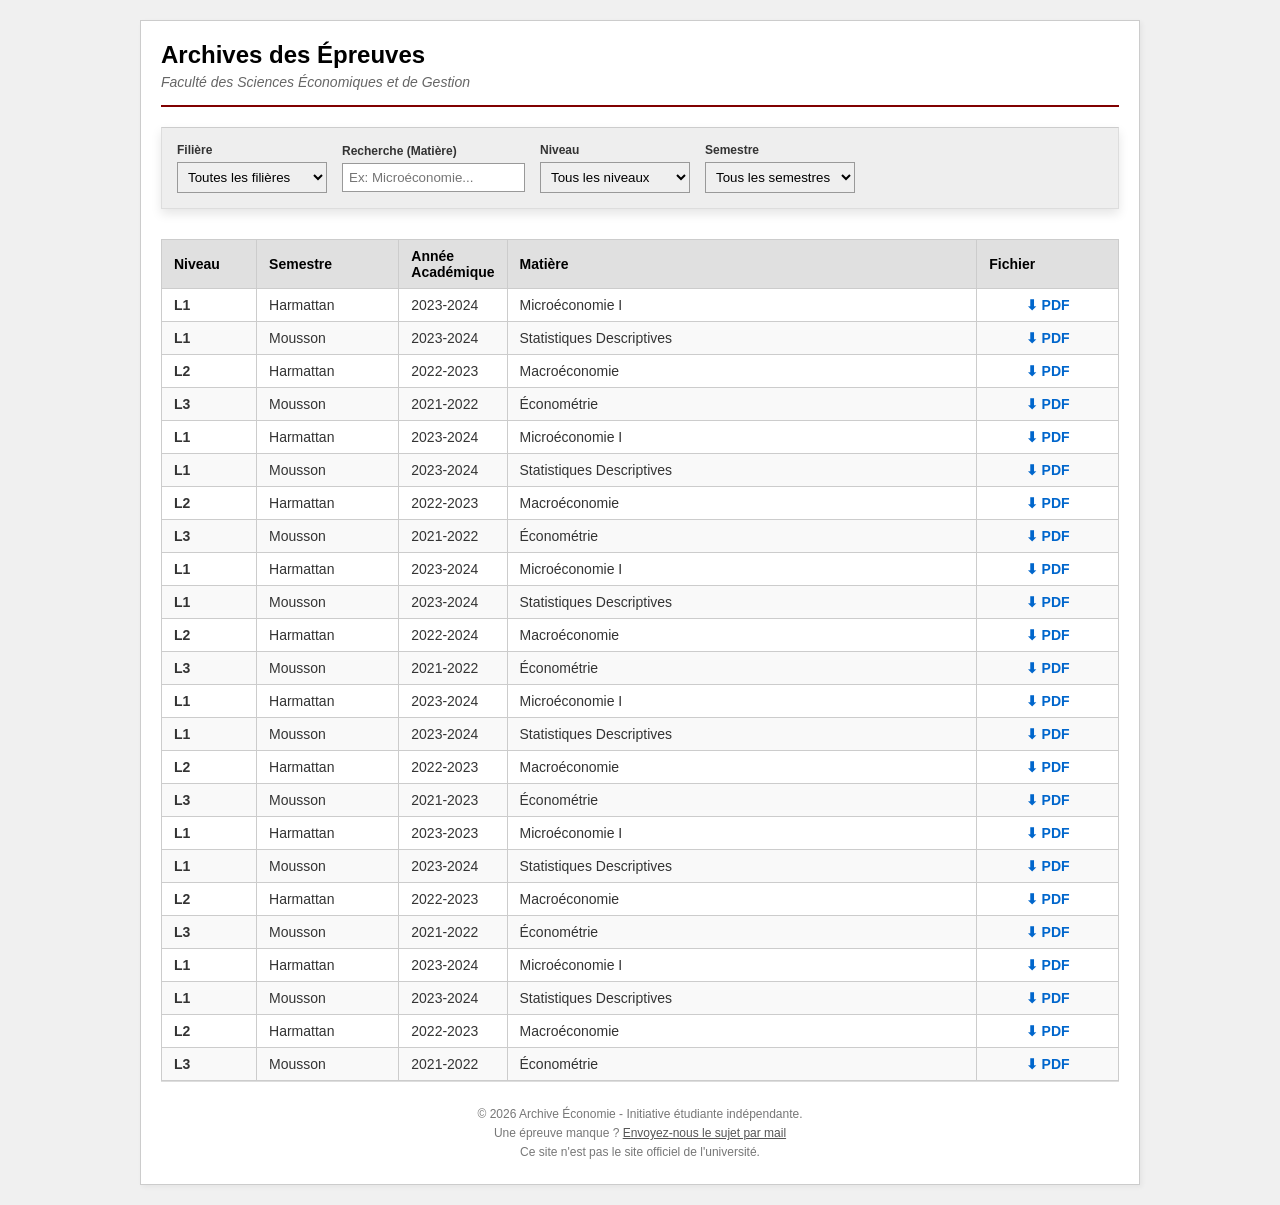
<file: index.html>
<!DOCTYPE html>
<html lang="fr">
<head>
    <meta charset="UTF-8">
    <meta name="viewport" content="width=device-width, initial-scale=1.0">
    <title>Archives Examens - Économie</title>
    <link rel="stylesheet" href="style.css">
    <!-- Goatcounter pour compter le trafic sur le site archive  -->
    <script data-goatcounter="https://archives-exam.goatcounter.com/count"
        async src="//gc.zgo.at/count.js"></script>
</head>
<body>

<div class="container">
    <header>
        <h1>Archives des Épreuves</h1>
        <p class="subtitle">Faculté des Sciences Économiques et de Gestion</p>
    </header>

    <!-- Zone de Filtres -->
    <div class="filters">

        <div class="filter-group">
            <label for="filiereSelect">Filière</label>
            <select id="filiereSelect">
                <option value="all">Toutes les filières</option>
                <option value="Economie">Economie</option>
                <option value="Gestion">Gestion</option>
                <!-- Ajoutez d'autres filières ici si besoin -->
            </select>
        </div>

        
        <div class="filter-group">
            <label for="search">Recherche (Matière)</label>
            <input type="text" id="search" placeholder="Ex: Microéconomie...">
        </div>

        <div class="filter-group">
            <label for="levelSelect">Niveau</label>
            <select id="levelSelect">
                <option value="all">Tous les niveaux</option>
                <option value="L1">Licence 1 (L1)</option>
                <option value="L2">Licence 2 (L2)</option>
                <option value="L3">Licence 3 (L3)</option>
                <option value="M1">Master 1 (M1)</option>
                <option value="M2">Master 2 (M2)</option>
            </select>
        </div>

        <div class="filter-group">
            <label for="semesterSelect">Semestre</label>
            <select id="semesterSelect">
                <option value="all">Tous les semestres</option>
                <option value="Harmattan">Harmattan </option>
                <option value="Mousson">Mousson </option>
            </select>
        </div>
    </div>

    <!-- Indicateur de Chargement -->
    <div id="loader">
        <span class="spinner"></span> Chargement de l'archive...
    </div>

    <!-- Tableau des résultats -->
     <div class="table-responsive">
    <table id="examTable" style="display:none;">
        <thead>
            <tr>
                <th style="width: 10%;">Niveau</th>
                <th style="width: 15%;">Semestre</th>
                <th style="width: 10%;">Année Académique</th>
                <th style="width: 50%;">Matière</th>
                <th style="width: 15%;">Fichier</th>
            </tr>
        </thead>
        <tbody id="tableBody">
            <!-- Les lignes seront insérées ici par JavaScript -->
        </tbody>
    </table>
</div>
    
    <div id="no-results">Aucune épreuve trouvée pour ces critères.</div>
  
    <footer>
        <p>&copy; 2026 Archive Économie - Initiative étudiante indépendante.</p>
        <p>
            Une épreuve manque ? 
            <a href="mailto:votre-email@etudiant.univ.tg">Envoyez-nous le sujet par mail</a>
        </p>
        <p>Ce site n'est pas le site officiel de l'université.</p>
    </footer>

</div>

<script>
    // Variables globales
    let allExams = [];
    
    // Éléments du DOM
    const tableBody = document.getElementById('tableBody');
    const searchInput = document.getElementById('search');
    const filiereSelect = document.getElementById('filiereSelect'); // NOUVEAU
    const levelSelect = document.getElementById('levelSelect');
    const semesterSelect = document.getElementById('semesterSelect');
    const loader = document.getElementById('loader');
    const table = document.getElementById('examTable');
    const noResults = document.getElementById('no-results');

    // 1. Charger les données
    window.onload = function() {
        loader.style.display = 'block';
        fetch('data.json') // Assurez-vous que le chemin est bon (ex: /archive-exams/data.json sur GitHub si besoin)
            .then(response => response.json())
            .then(data => {
                allExams = data;
                renderTable(allExams);
                loader.style.display = 'none';
                table.style.display = 'table';
            })
            .catch(error => {
                loader.innerHTML = "Erreur de chargement des données.";
                console.error('Erreur:', error);
            });
    };

    // 2. Afficher le tableau
    function renderTable(data) {
        tableBody.innerHTML = ''; 

        if (data.length === 0) {
            table.style.display = 'none';
            noResults.style.display = 'block';
            return;
        } else {
            table.style.display = 'table';
            noResults.style.display = 'none';
        }

        data.forEach(exam => {
            const row = document.createElement('tr');
            row.innerHTML = `
                <td><strong>${exam.niveau}</strong></td>
                <td>${exam.semestre}</td>
                <td>${exam.annee}</td>
                <td>${exam.matiere}</td>
                <td style="text-align:center;"><a href="${exam.fichier}" class="download-btn" target="_blank">⬇ PDF</a></td>
            `;
            tableBody.appendChild(row);
        });
    }

    // 3. Fonction de filtrage
    function filterExams() {
        const searchText = searchInput.value.toLowerCase();
        const selectedFiliere = filiereSelect.value; // NOUVEAU
        const selectedLevel = levelSelect.value;
        const selectedSemester = semesterSelect.value;

        const filtered = allExams.filter(exam => {
            const matchText = exam.matiere.toLowerCase().includes(searchText);
            // NOUVEAU : On vérifie la filière (si 'all' on prend tout, sinon on compare)
            // Note: Assurez-vous que dans data.json vous avez bien écrit "Economie" (sans accent ou avec, comme dans le select)
            const matchFiliere = (selectedFiliere === 'all') || (exam.filiere === selectedFiliere);
            const matchLevel = (selectedLevel === 'all') || (exam.niveau === selectedLevel);
            const matchSemester = (selectedSemester === 'all') || (exam.semestre === selectedSemester);

            return matchText && matchFiliere && matchLevel && matchSemester;
        });

        renderTable(filtered);
    }

    // 4. Écouteurs
    searchInput.addEventListener('input', filterExams);
    filiereSelect.addEventListener('change', filterExams); // NOUVEAU
    levelSelect.addEventListener('change', filterExams);
    semesterSelect.addEventListener('change', filterExams);
</script>

</body>
</html>
</file>
<file: style.css>
/* Reset basique */
* {
    box-sizing: border-box;
}

body {
    font-family: "Helvetica Neue", Helvetica, Arial, sans-serif;
    background-color: #f0f0f0; /* Gris très clair, reposant */
    color: #333;
    margin: 0;
    padding: 20px;
    font-size: 14px;
}

/* Conteneur principal centré */
.container {
    max-width: 1000px;
    margin: 0 auto;
    background-color: #fff;
    border: 1px solid #ccc;
    padding: 20px;
    box-shadow: 2px 2px 5px rgba(0,0,0,0.05);
    
    min-height: 90vh;       /* Force la boîte à faire au moins 90% de la hauteur de l'écran */
    display: flex;          /* Active le mode flexible */
    flex-direction: column; /* Organise le contenu en colonne verticale */
}

/* En-tête */
header {
    border-bottom: 2px solid #800000; /* Un rouge bordeaux académique */
    padding-bottom: 15px;
    margin-bottom: 20px;
}

h1 {
    margin: 0;
    font-size: 24px;
    color: #000;
}

p.subtitle {
    margin: 5px 0 0;
    color: #666;
    font-style: italic;
}

/* Zone de Recherche et Filtres */
.filters {
    background-color: #eee;
    padding: 15px;
    border: 1px solid #ddd;
    margin-bottom: 20px;
    display: flex;
    flex-wrap: wrap;
    gap: 15px;
    align-items: center;
    
    position: -webkit-sticky; /* Pour que ça marche sur Safari (iPhone) */
    position: sticky;         /* La commande standard */
    top: 0;                   /* Colle l'élément tout en haut de l'écran */
    z-index: 100;             /* S'assure qu'il passe AU-DESSUS du tableau */
    box-shadow: 0 5px 10px rgba(0,0,0,0.1); /* Ajoute une petite ombre quand on scrolle */
    border-top: 1px solid #ccc; /* Petite bordure esthétique */
}

.filter-group {
    display: flex;
    flex-direction: column;
}

.filter-group label {
    font-weight: bold;
    font-size: 12px;
    margin-bottom: 5px;
}

input[type="text"], select {
    padding: 6px;
    border: 1px solid #999;
    border-radius: 0; /* Pas d'arrondis modernes */
    min-width: 150px;
}

/* Indicateur de chargement */
#loader {
    text-align: center;
    padding: 20px;
    font-weight: bold;
    color: #666;
    display: none; /* Caché par défaut, activé par JS */
}

.spinner {
    display: inline-block;
    width: 20px;
    height: 20px;
    border: 3px solid rgba(0,0,0,0.1);
    border-radius: 50%;
    border-top-color: #333;
    animation: spin 1s ease-in-out infinite;
    margin-right: 10px;
    vertical-align: middle;
}

@keyframes spin {
    to { transform: rotate(360deg); }
}

/* Tableau */
table {
    width: 100%;
    border-collapse: collapse;
    margin-top: 10px;
}

th, td {
    border: 1px solid #ccc;
    padding: 8px 12px;
    text-align: left;
}

th {
    background-color: #e0e0e0;
    font-weight: bold;
    color: #000;
}

/* Effet zébré pour la lisibilité "Data" */
tr:nth-child(even) {
    background-color: #f9f9f9;
}

tr:hover {
    background-color: #ffffcc; /* Surlignage jaune pâle au survol */
}

a.download-btn {
    text-decoration: none;
    color: #0066cc;
    font-weight: bold;
}

a.download-btn:hover {
    text-decoration: underline;
    color: #003366;
}

a.download-btn:visited {
    color: #551a8b;
}

/* Message si aucun résultat */
#no-results {
    text-align: center;
    color: #d00;
    display: none;
    padding: 20px;
}
/* --- AJOUT DU FOOTER --- */
footer {
    margin-top: auto;           /* Espace entre le tableau et le footer */
    padding-top: 20px;          /* Espace intérieur haut */
    border-top: 1px solid #ddd; /* Ligne de séparation grise fine */
    text-align: center;         /* Texte centré */
    font-size: 12px;            /* Texte plus petit que le reste */
    color: #777;                /* Gris moyen pour ne pas agresser l'oeil */
}

footer p {
    margin: 5px 0;
}

footer a {
    color: #555;
    text-decoration: underline;
}

footer a:hover {
    color: #000;
}

/* --- RESPONSIVE DESIGN (POUR MOBILE) --- */

/* Permet au tableau de scroller horizontalement sur mobile sans casser la page */
.table-responsive {
    width: 100%;
    overflow-x: auto;
    -webkit-overflow-scrolling: touch; /* Scroll doux sur iPhone */
}

/* Sur les écrans de moins de 768px (Tablettes et Mobiles) */
@media screen and (max-width: 768px) {
    
    .container {
        padding: 10px; /* Moins de marge sur les côtés */
        width: 100%;
    }

    /* On empile les filtres les uns sous les autres */
    .filters {
      
        
        padding: 10px;
        gap: 5px;
    }

    .filter-group {
        width: 100%;
    }

    /* Les champs de recherche prennent toute la largeur */
    input[type="text"], select {
        width: 100%;
        font-size: 16px; /* Empêche le zoom auto sur iPhone */
        padding: 10px;   /* Plus facile à cliquer avec le doigt */
    }

    /* Ajustement du tableau pour gagner de la place */
    th, td {
        padding: 8px 5px; /* Moins d'espace dans les cellules */
        font-size: 13px;  /* Texte un peu plus petit */
    }

    /* On cache le mot "Télécharger" pour mettre juste une icône ou PDF sur mobile si besoin, 
       mais le scroll horizontal gère ça très bien maintenant. */
}

/* --- STYLE PAGE 404 --- */
.error-content {
    padding: 40px 20px;
}

a.back-btn {
    display: inline-block;
    background-color: #800000; /* Le même bordeaux que l'en-tête */
    color: white;
    padding: 10px 20px;
    text-decoration: none;
    font-weight: bold;
    margin-top: 20px;
    border-radius: 3px; /* Légèrement arrondi */
}

a.back-btn:hover {
    background-color: #500000; /* Un peu plus foncé au survol */
    text-decoration: none;
}
</file>
